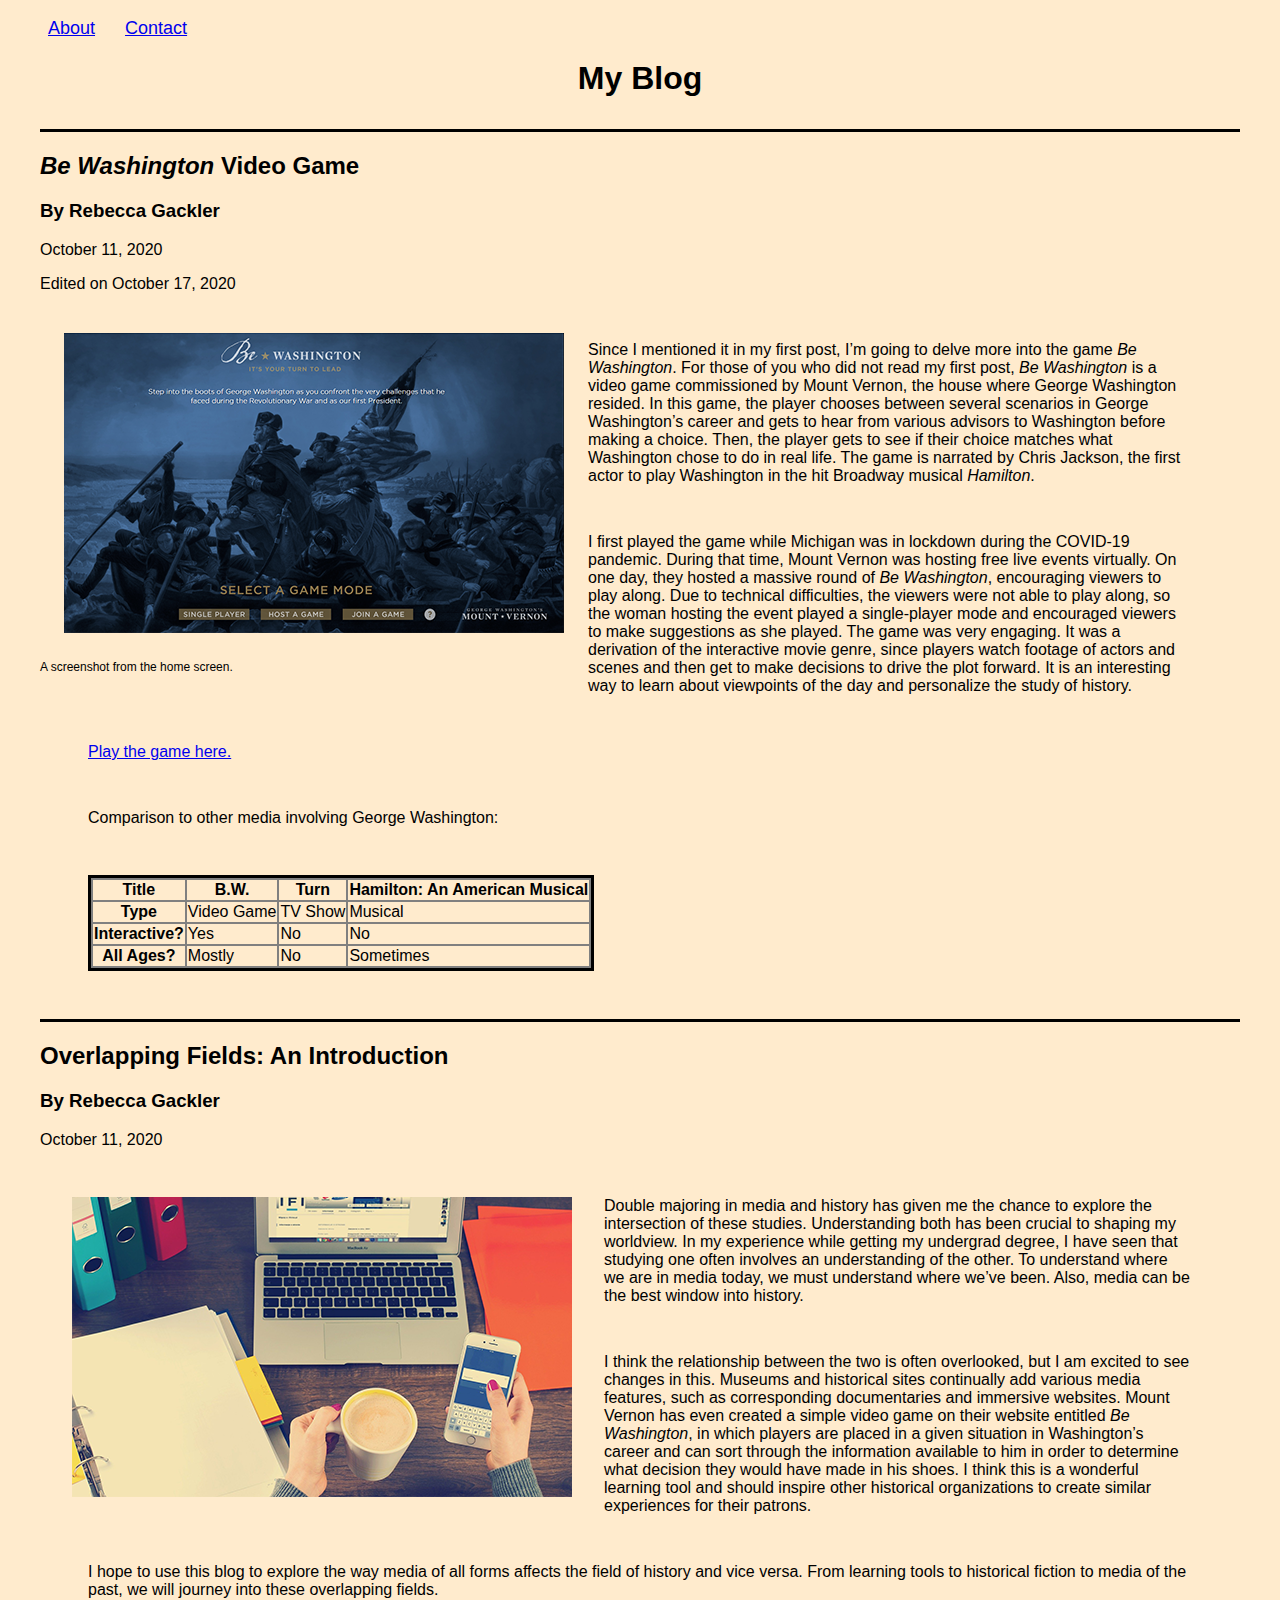
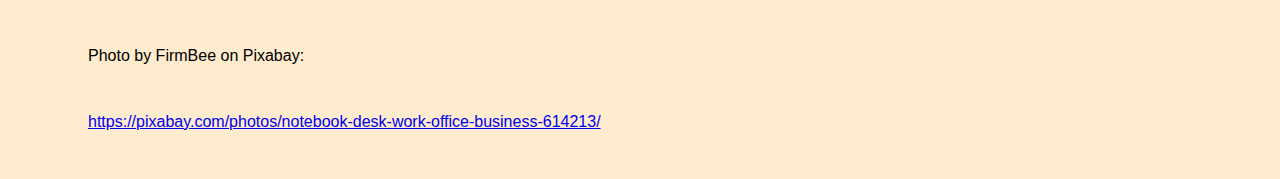
<file: index.html>
<!DOCTYPE html>
<html lang="en">
<head>
    <meta charset="UTF-8">
    <meta name="viewport" content="width=device-width, initial-scale=1.0">
   <link rel="stylesheet" href="style.css">
    <title>Blog</title>
</head>
<body>
    <div class="nav-bar">
    <nav>
        <ul class="navigator">
           <li class="nav-link"><a href="about.html">About</a></li>
           <li class="nav-link"><a href="contact.html">Contact</a></li> 
        </ul>
    </nav>
    </div>
    <h1>My Blog</h1>
    <article id="blog-washington" class="blog">
        <h2><em>Be Washington</em> Video Game</h2>
        <h3>By Rebecca Gackler</h3>
        <p><time datetime="2020-10-11">October 11, 2020</time></p>
        <p><time datetime="2020-10-17">Edited on October 17, 2020</time></p>
        <div class="image-container">
            <p class="image" id="image-bw"><img src="be-washington1.png" alt= "Screenshot from the Be Washington homepage"></p>
            <p class="caption">A screenshot from the home screen.</p>
        </div>
        <p class="blogtext">
            Since I mentioned it in my first post, I’m going to delve more into the game <em>Be Washington</em>. For those of you who did not read my first post, <em>Be Washington</em> is a video game commissioned by Mount Vernon, the house where George Washington resided. In this game, the player chooses between several scenarios in George Washington’s career and gets to hear from various advisors to Washington before making a choice. Then, the player gets to see if their choice matches what Washington chose to do in real life. The game is narrated by Chris Jackson, the first actor to play Washington in the hit Broadway musical <em>Hamilton</em>.
        </p>
        <p class="blogtext">
            I first played the game while Michigan was in lockdown during the COVID-19 pandemic. During that time, Mount Vernon was hosting free live events virtually. On one day, they hosted a massive round of <em>Be Washington</em>, encouraging viewers to play along. Due to technical difficulties, the viewers were not able to play along, so the woman hosting the event played a single-player mode and encouraged viewers to make suggestions as she played. The game was very engaging. It was a derivation of the interactive movie genre, since players watch footage of actors and scenes and then get to make decisions to drive the plot forward. It is an interesting way to learn about viewpoints of the day and personalize the study of history.
        </p>
        <p class="blogtext"> <a href="http://play.bewashington.org/">Play the game here.</a> </p>
        <p class="blogtext">Comparison to other media involving George Washington:</p>
        <table id="table-washington" class="table">
            <tr>
                <th>Title</th>
                <th>B.W.</th>
                <th>Turn</th>
                <th>Hamilton: An American Musical</th>
            </tr>
            <tr>
                <th>Type</th>
                <td>Video Game</td>
                <td>TV Show</td>
                <td>Musical</td>
            </tr>
            <tr>
                <th>Interactive?</th>
                <td>Yes</td>
                <td>No</td>
                <td>No</td>
            </tr>
            <tr>
                <th>All Ages?</th>
                <td>Mostly</td>
                <td>No</td>
                <td>Sometimes</td>
            </tr>
        </table>
    </article>
    <article id="blog-intro" class="blog">
        <h2>Overlapping Fields: An Introduction</h2>
        <h3>By Rebecca Gackler</h3>
        <p><time datetime="2020-10-11">October 11, 2020</time></p>
        <p class="image" id="image-media"><img src="media1.png" alt="Photo of a laptop, a phone, and a notebook"></p>
        <p class="blogtext">
            Double majoring in media and history has given me the chance to explore the intersection of these studies. Understanding both has been crucial to shaping my worldview. In my experience while getting my undergrad degree, I have seen that studying one often involves an understanding of the other. To understand where we are in media today, we must understand where we’ve been. Also, media can be the best window into history.
        </p>
        <p class="blogtext">
            I think the relationship between the two is often overlooked, but I am excited to see changes in this. Museums and historical sites continually add various media features, such as corresponding documentaries and immersive websites. Mount Vernon has even created a simple video game on their website entitled <em>Be Washington</em>, in which players are placed in a given situation in Washington’s career and can sort through the information available to him in order to determine what decision they would have made in his shoes. I think this is a wonderful learning tool and should inspire other historical organizations to create similar experiences for their patrons.
        </p>
        <p class="blogtext">
            I hope to use this blog to explore the way media of all forms affects the field of history and vice versa. From learning tools to historical fiction to media of the past, we will journey into these overlapping fields.
        </p>
        <p class="blogtext">
            Photo by FirmBee on Pixabay:
        </p>
        <p class="blogtext"> <a href="https://pixabay.com/photos/notebook-desk-work-office-business-614213/">https://pixabay.com/photos/notebook-desk-work-office-business-614213/</a></p>
    </article>
</body>
</html>
</file>
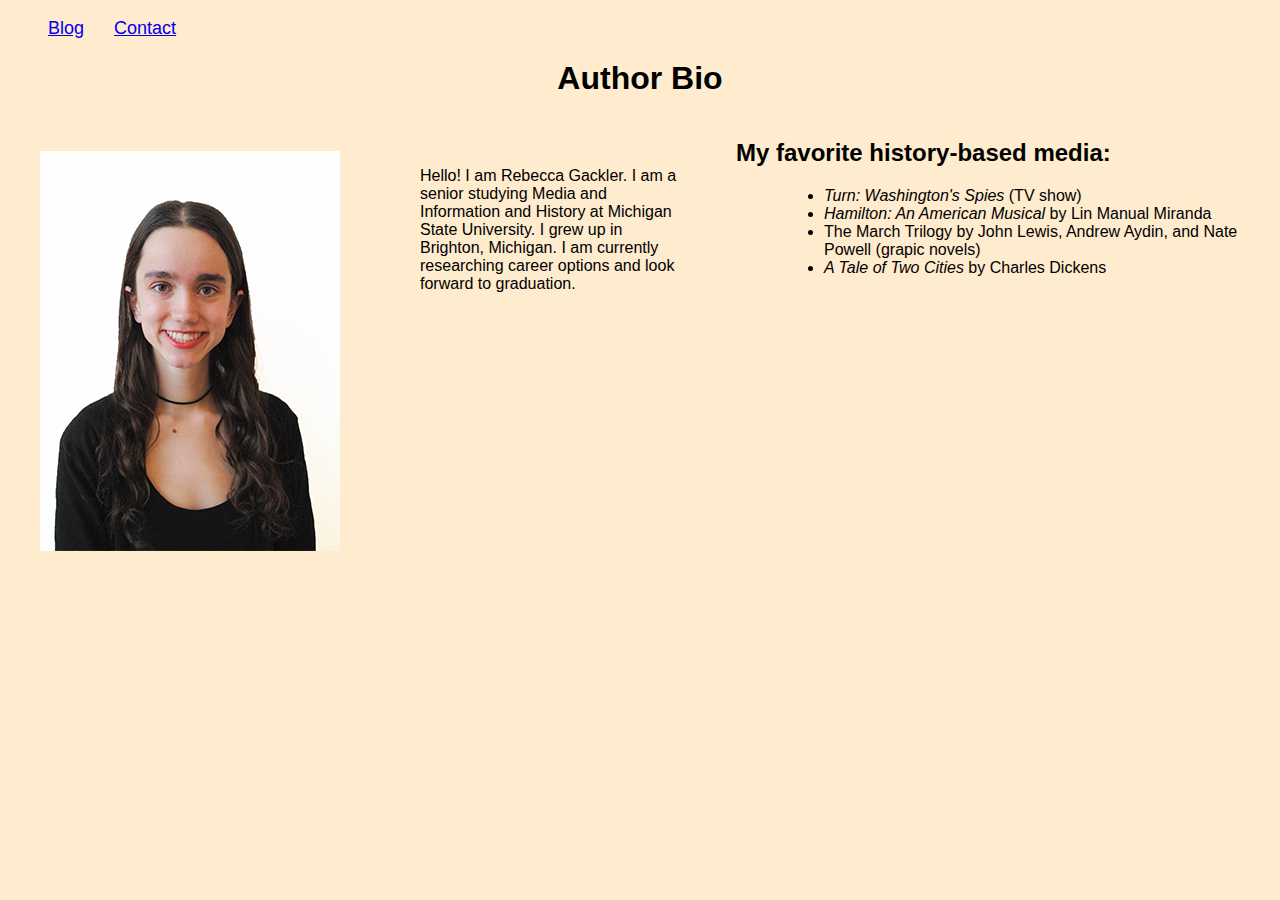
<file: about.html>
<!DOCTYPE html>
<html lang="en">
<head>
    <meta charset="UTF-8">
    <meta name="viewport" content="width=device-width, initial-scale=1.0">
    <link rel="stylesheet" href="style.css">
    <title>About</title>
</head>
<body>
    <div class="nav-bar">
    <nav>
        <ul class="navigator">
           <li class="nav-link"><a href="index.html">Blog</a></li>
           <li class="nav-link"><a href="contact.html">Contact</a></li> 
        </ul>
    </nav>
    </div>
    <h1>Author Bio</h1>
    <section class="author-bio">
    <p class="image" id="headshot"><img src="headshot3.png" alt="Photo of Rebecca Gackler"></p>
    <p class="blogtext" id="text-author-bio">
        Hello! I am Rebecca Gackler. I am a senior studying Media and Information and History at Michigan State University. I grew up in Brighton, Michigan. I am currently researching career options and look forward to graduation.
    </p>
    <div id="full-list-hm">
    <h2 id="listhead-hm">
        My favorite history-based media:
    </h2>
    
        <ul id="list-historicalmedia" class="list">
            <li><em>Turn: Washington's Spies</em> (TV show)</li>
            <li><em>Hamilton: An American Musical</em> by Lin Manual Miranda</li>
            <li>The March Trilogy by John Lewis, Andrew Aydin, and Nate Powell (grapic novels)</li>
            <li><em>A Tale of Two Cities</em> by Charles Dickens</li>
        </ul>
    </div>
    </section>
</body>
</html>
</file>
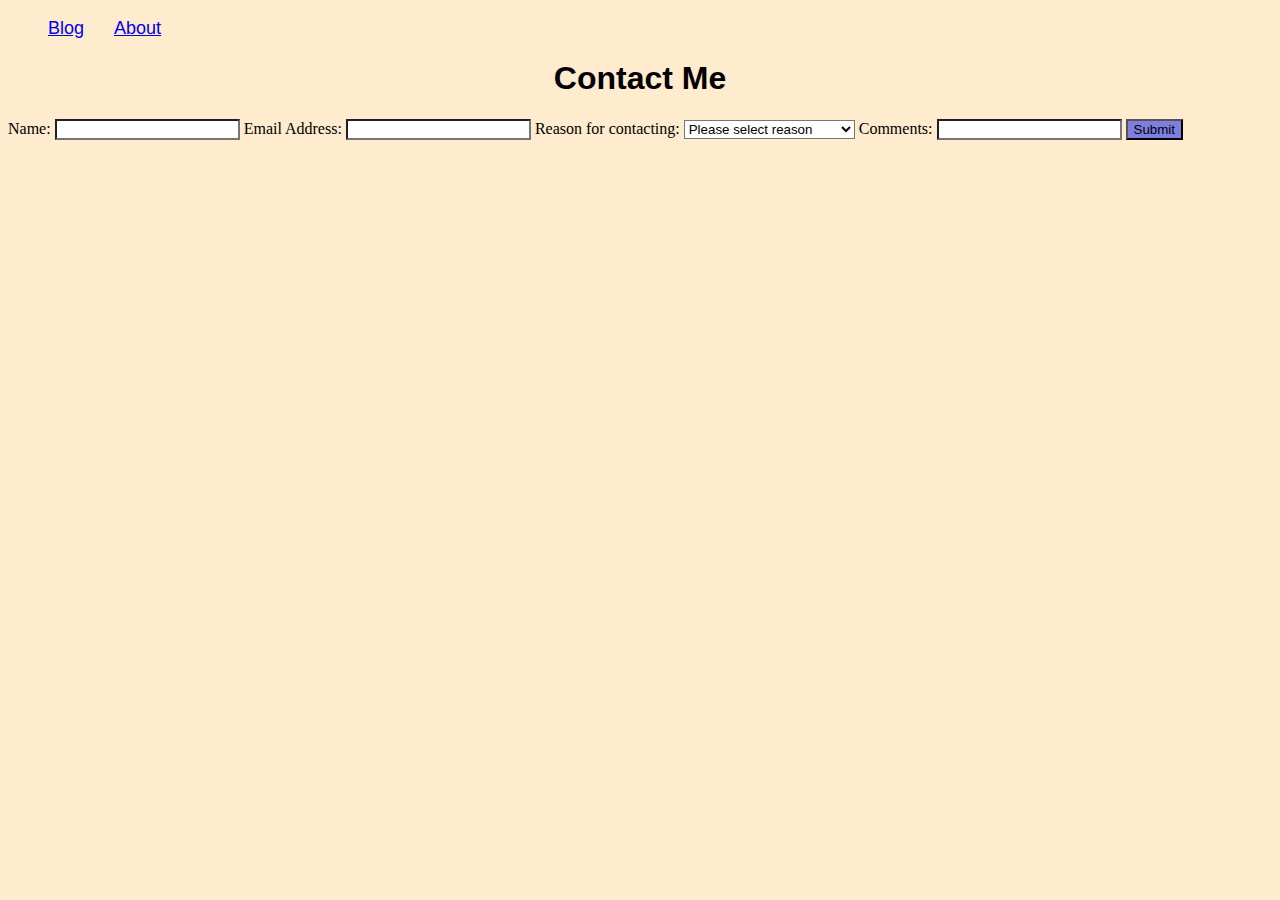
<file: contact.html>
<!DOCTYPE html>
<html lang="en">
<head>
    <meta charset="UTF-8">
    <meta name="viewport" content="width=device-width, initial-scale=1.0">
    <link rel="stylesheet" href="style.css">
    <title>Contact</title>
</head>
<body>
    <div class="nav-bar">
    <nav>
        <ul class="navigator">
           <li class="nav-link"><a href="index.html">Blog</a></li>
           <li class="nav-link"><a href="about.html">About</a></li> 
        </ul>
    </nav>
    </div>
    <h1>Contact Me</h1>


<div class="contact-form">
    <form action="submit">
        <label for="name">Name: </label>
        <input type="text" name="name" id="name" required>
        
        <label for="email">Email Address: </label>
        <input type="text" name="email" id="email" required>
        
        <label for="reason">Reason for contacting:</label>
        <select name="reason" id="reason">
            <option value="option-default">Please select reason</option>
            <option value="option-just-saying-hi">Just saying hi</option>
            <option value="option-looking-for-contractor">Looking for a freelancer</option>
            <option value="option-interested-in-interview">Interested in an interview</option>
        </select>

        <label for="comments">Comments:</label>
        <input type="text" name="comments" id="comments">
        
        <button class="button">Submit</button>
    </form>
</div>

</body>
</html>
</file>
<file: style.css>
*{
    background-color: blanchedalmond;
}

p{
    font-family: Verdana, Geneva, Tahoma, sans-serif;
    text-align: left;
}

h1{
    font-family: Verdana, Geneva, Tahoma, sans-serif;
    text-align: center;
}

h2{
    font-family: Verdana, Geneva, Tahoma, sans-serif;
    
}

h3{
    font-family: Verdana, Geneva, Tahoma, sans-serif;
}

.nav-bar{
    position: -webkit-sticky;
  position: sticky;
  top: 0px;
  }

.navigator{
    font-size: large;
    font-family: Verdana, Geneva, Tahoma, sans-serif;
    display: flex;
    list-style-type: none;
}

.table{
    font-family: Verdana, Geneva, Tahoma, sans-serif;
    border: solid black;
    background-color: gray;
    margin: 3em;
}

.image{
    float: left;
    margin: 2em;
}

.image-container{
    font-size: 12px;
    text-align: center;
    float: left
  }



.blog{
    border-top: solid black;
    margin: 2em;
}

.blogtext{
    margin: 3em;
    
}

.list{
    margin-left: 3em;
    
}

.nav-link{
    margin-right: 30px;
  }

.author-bio{
    display: flex;
}

#text-author-bio{
    flex: 1;
}
#full-list-hm{
    flex: 2;
}

#list-historicalmedia{
    font-family: Verdana, Geneva, Tahoma, sans-serif;
    font-size: 16px;
    
}

input[type="text"]{
    background-color: white;
}

select[name="reason"]{
    background-color: white;

}

.button{
    background-color: rgb(126, 126, 223);
}

option[value|="option"]{
    background-color: white;
}

@media(max-width: 400px){
    
    .blogtext{
        margin: 1em;
        overflow-wrap: break-word;
    }

    .image{
        margin: 0 auto;
        text-align: center;
    }

    .contact-form{
        display: flex;
        flex-direction: column;
    }
}
</file>
